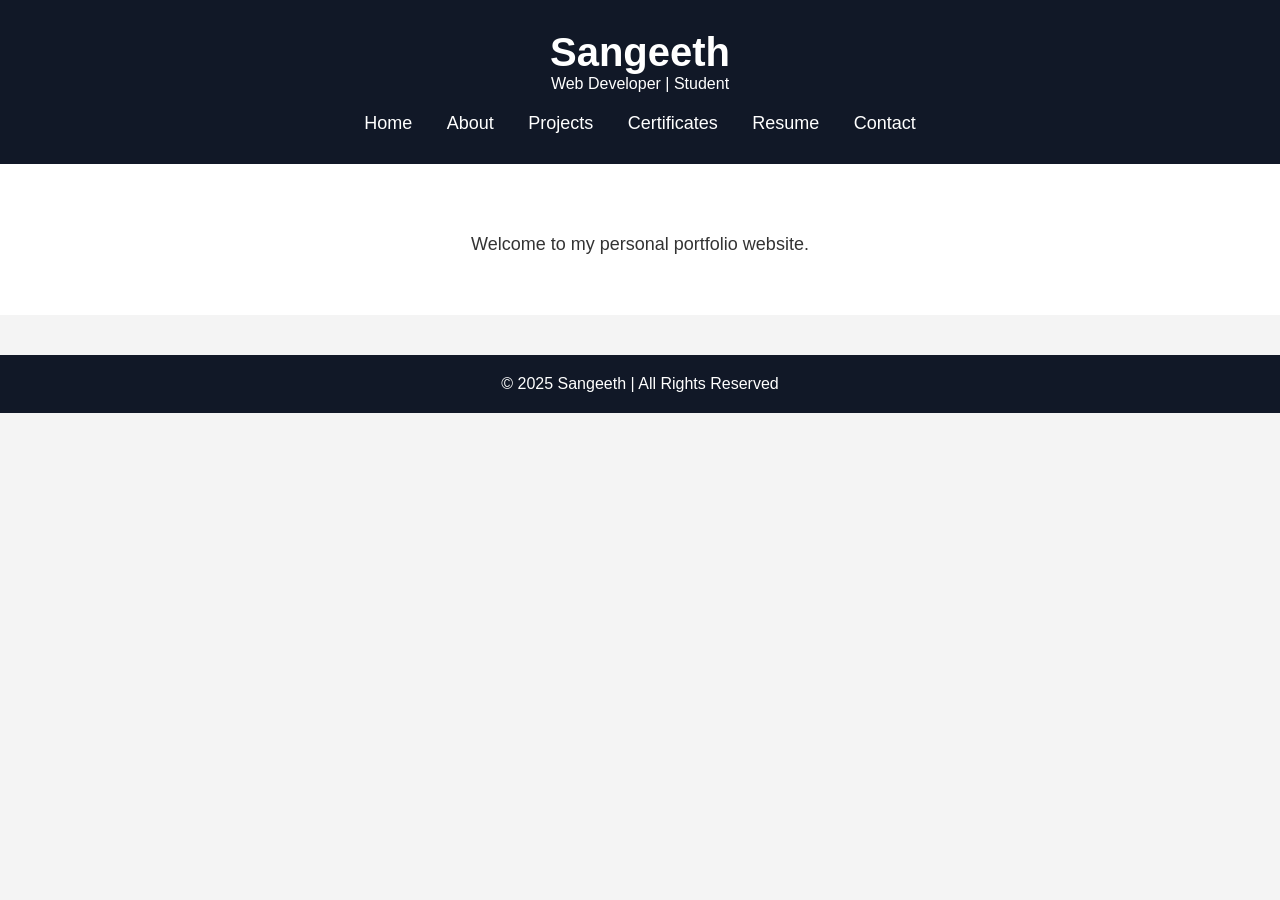
<file: index.html>
<!DOCTYPE html>
<html lang="en">
<head>
    <meta charset="UTF-8">
    <meta name="viewport" content="width=device-width, initial-scale=1.0">
    <title>Sangeeth Portfolio</title>
    <link rel="stylesheet" href="style.css">
</head>
<body>

<header>
    <h1>Sangeeth</h1>
    <p>Web Developer | Student</p>

    <nav>
        <a href="index.html">Home</a>
        <a href="about.html">About</a>
        <a href="projects.html">Projects</a>
        <a href="certificates.html">Certificates</a>
        <a href="resume.html">Resume</a>
        <a href="contact.html">Contact</a>
    </nav>
</header>

<section class="hero">
    
    <p>
        Welcome to my personal portfolio website.
    </p>

   
</section>

<footer>
    <p>© 2025 Sangeeth | All Rights Reserved</p>
</footer>

</body>
</html>
</file>
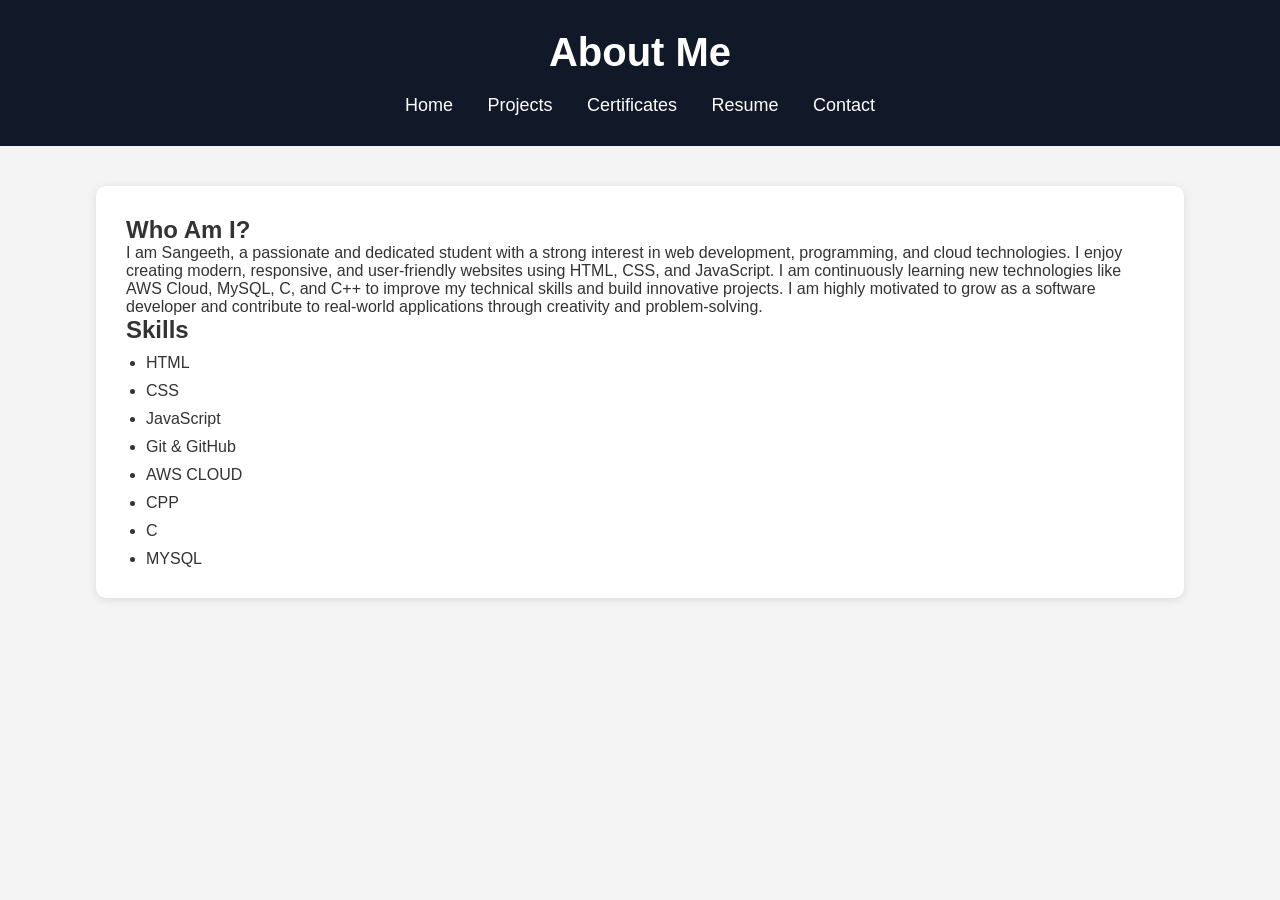
<file: about.html>
<!DOCTYPE html>
<html lang="en">
<head>
    <meta charset="UTF-8">
    <meta name="viewport" content="width=device-width, initial-scale=1.0">
    <title>About Me</title>
    <link rel="stylesheet" href="style.css">
</head>
<body>

<header>
    <h1>About Me</h1>

    <nav>
        <a href="index.html">Home</a>
        <a href="projects.html">Projects</a>
        <a href="certificates.html">Certificates</a>
        <a href="resume.html">Resume</a>
        <a href="contact.html">Contact</a>
    </nav>
</header>

<section class="card">
    <h2>Who Am I?</h2>

<p>
    I am Sangeeth, a passionate and dedicated student with a strong interest 
    in web development, programming, and cloud technologies. I enjoy creating 
    modern, responsive, and user-friendly websites using HTML, CSS, and 
    JavaScript.

    I am continuously learning new technologies like AWS Cloud, MySQL, C, 
    and C++ to improve my technical skills and build innovative projects. 
    I am highly motivated to grow as a software developer and contribute 
    to real-world applications through creativity and problem-solving.
</p>

    <h2>Skills</h2>

    <ul>
        <li>HTML</li>
        <li>CSS</li>
        <li>JavaScript</li>
        <li>Git & GitHub</li>
        <li>AWS CLOUD</li>
        <li>CPP</li>
        <li>C</li>
        <li>MYSQL</li>
    </ul>
</section>

</body>
</html>
</file>
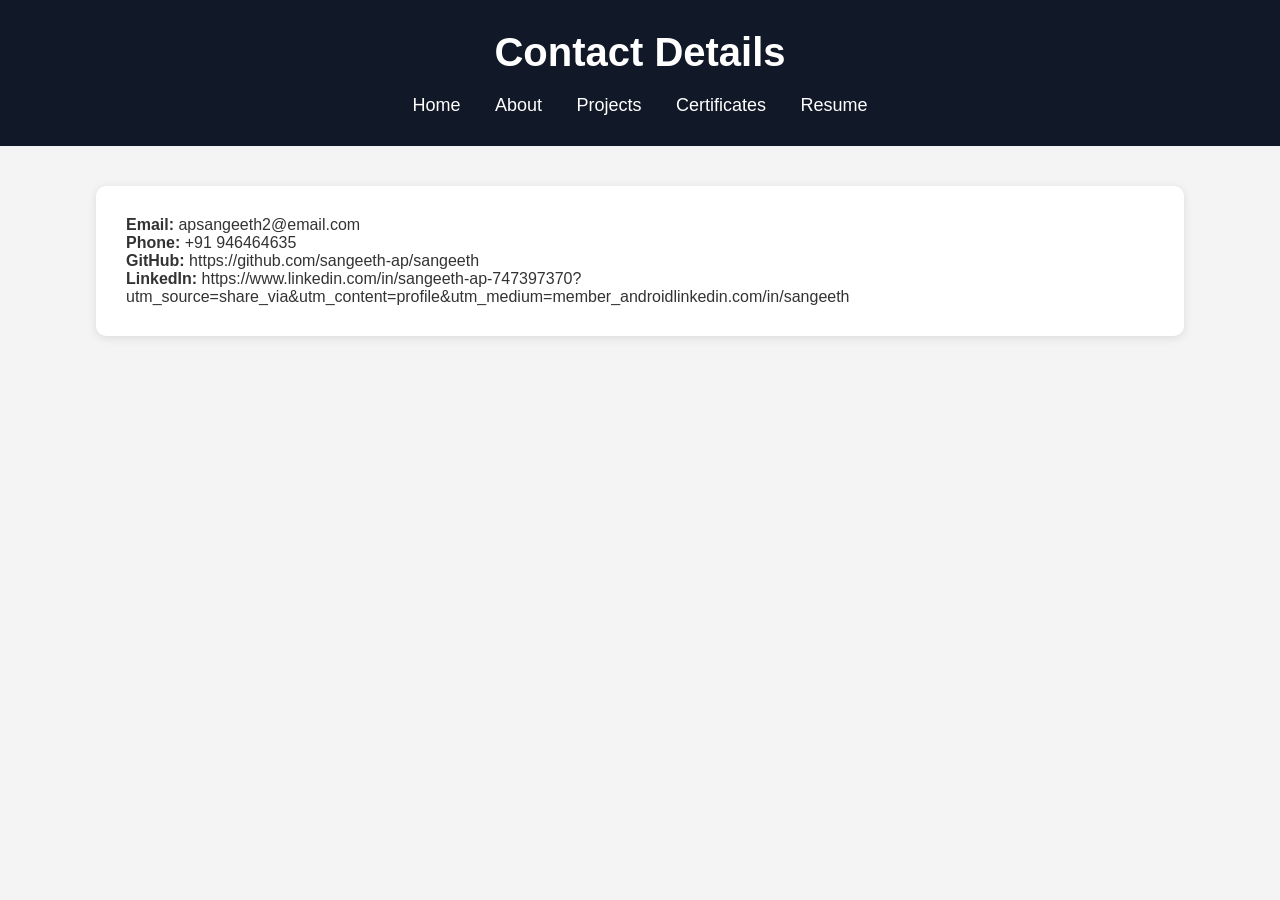
<file: contact.html>
<!DOCTYPE html>
<html lang="en">
<head>
    <meta charset="UTF-8">
    <meta name="viewport" content="width=device-width, initial-scale=1.0">
    <title>Contact</title>
    <link rel="stylesheet" href="style.css">
</head>
<body>

<header>
    <h1>Contact Details</h1>

    <nav>
        <a href="index.html">Home</a>
        <a href="about.html">About</a>
        <a href="projects.html">Projects</a>
        <a href="certificates.html">Certificates</a>
        <a href="resume.html">Resume</a>
    </nav>
</header>

<section class="card">

    <p><strong>Email:</strong> apsangeeth2@email.com</p>

    <p><strong>Phone:</strong> +91 946464635</p>

    <p><strong>GitHub:</strong> https://github.com/sangeeth-ap/sangeeth</p>

    <p><strong>LinkedIn:</strong> https://www.linkedin.com/in/sangeeth-ap-747397370?utm_source=share_via&utm_content=profile&utm_medium=member_androidlinkedin.com/in/sangeeth</p>

</section>

</body>
</html>
</file>
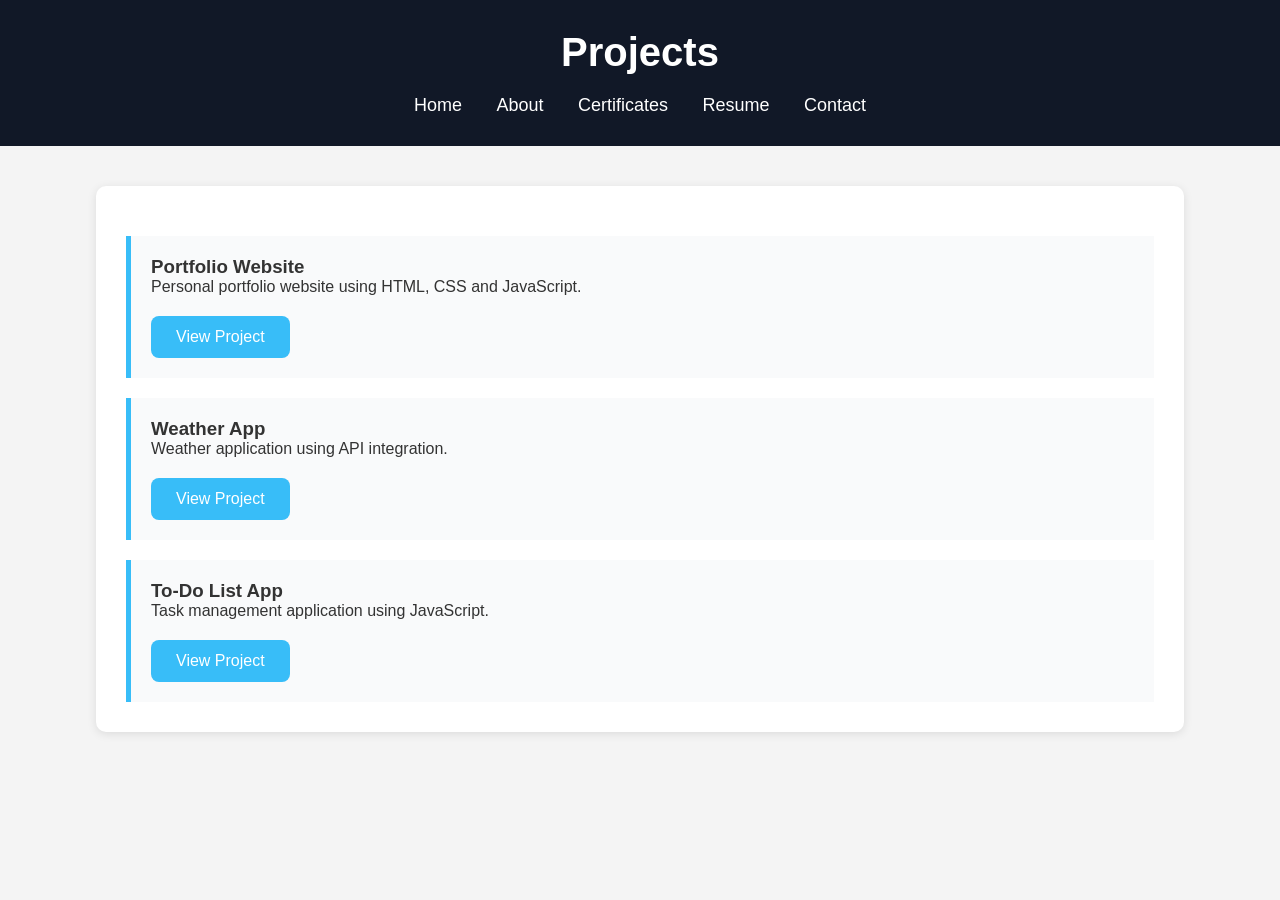
<file: projects.html>
<!DOCTYPE html>
<html lang="en">
<head>
    <meta charset="UTF-8">
    <meta name="viewport" content="width=device-width, initial-scale=1.0">
    <title>Projects</title>
    <link rel="stylesheet" href="style.css">
</head>
<body>

<header>
    <h1>Projects</h1>

    <nav>
        <a href="index.html">Home</a>
        <a href="about.html">About</a>
        <a href="certificates.html">Certificates</a>
        <a href="resume.html">Resume</a>
        <a href="contact.html">Contact</a>
    </nav>
</header>

<section class="card">

    <!-- Portfolio Website -->
    <div class="project-box">
        <h3>Portfolio Website</h3>

        <p>
            Personal portfolio website using HTML, CSS and JavaScript.
        </p>

        <a href="#" class="btn" target="_blank">
            View Project
        </a>
    </div>

    <!-- Weather App -->
    <div class="project-box">

        <h3>Weather App</h3>

        <p>
            Weather application using API integration.
        </p>

        <a href="file:///C:/Users/dell/Documents/project/projects/weather-app.html"
           class="btn"
           target="_blank">

            View Project

        </a>

    </div>

    <!-- To-Do App -->
    <div class="project-box">

        <h3>To-Do List App</h3>

        <p>
            Task management application using JavaScript.
        </p>

        <a href="#" class="btn" target="_blank">
            View Project
        </a>

    </div>

</section>

</body>
</html>
</file>
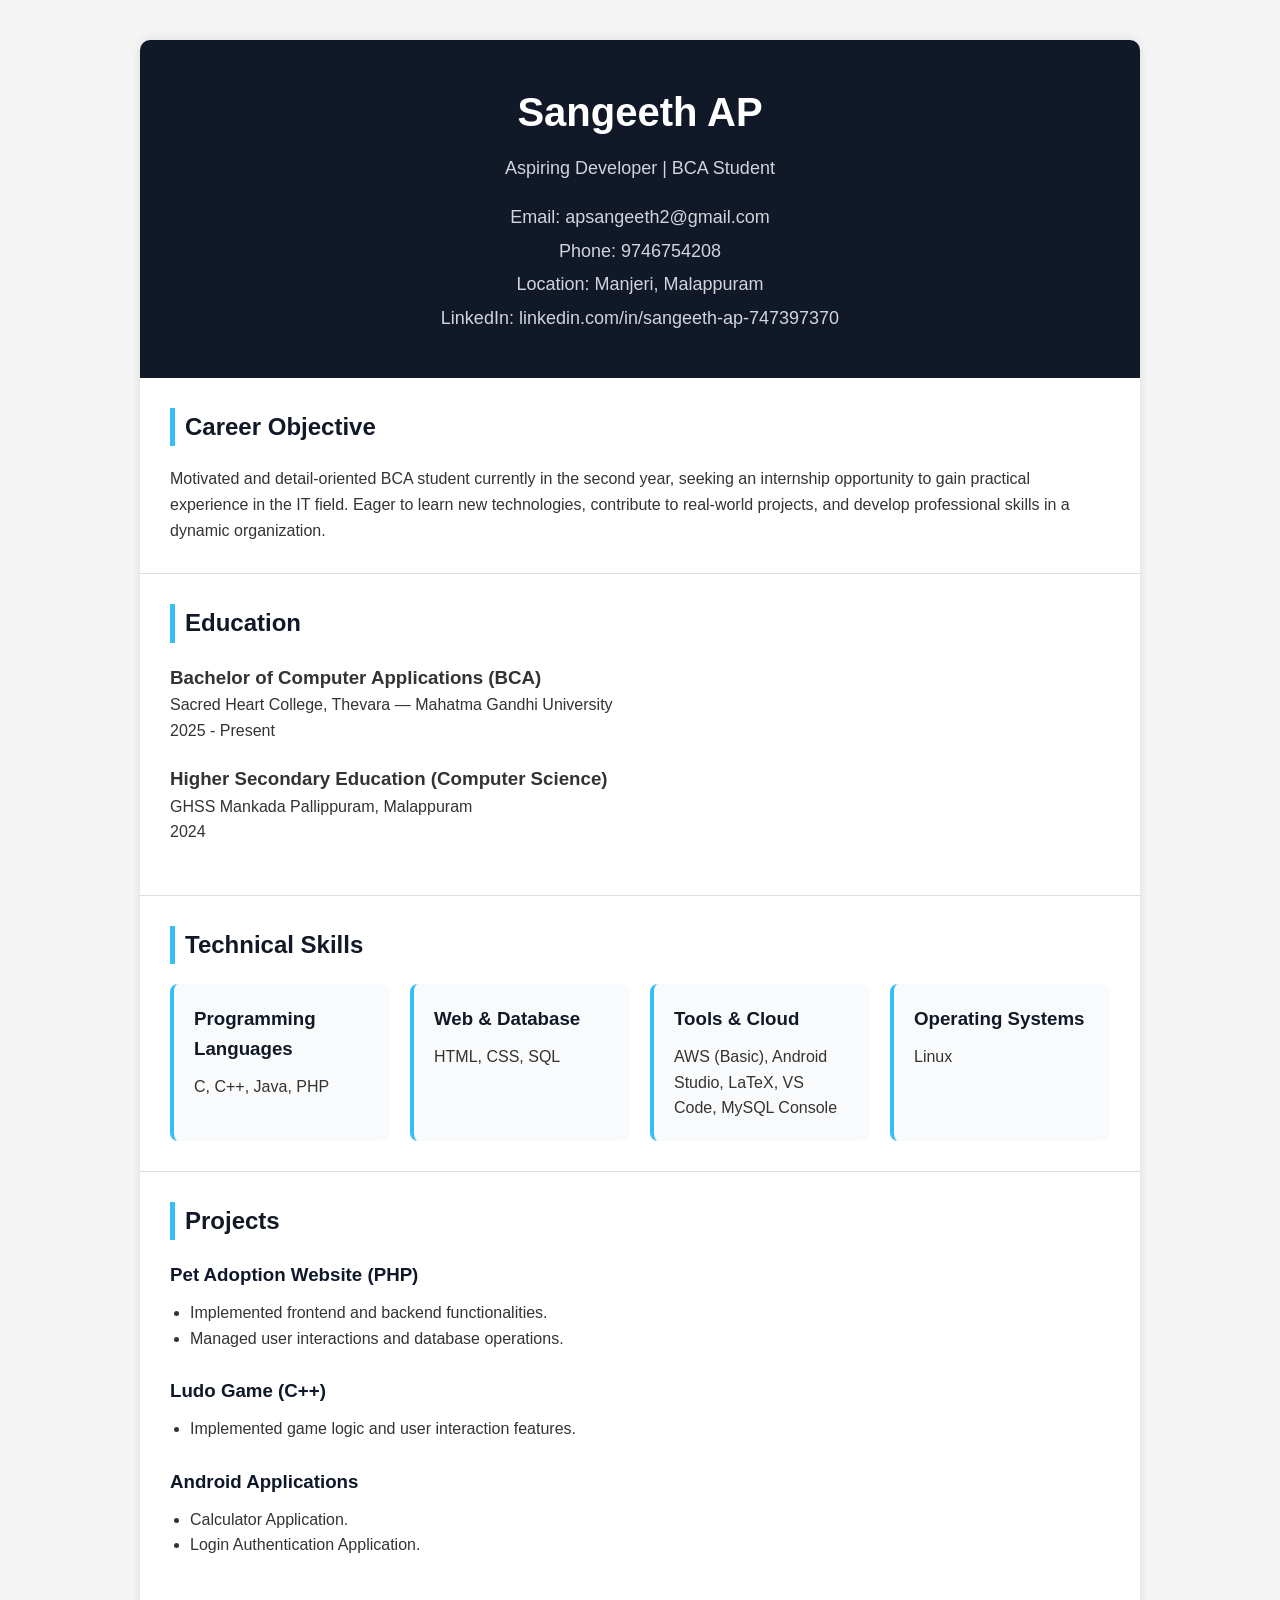
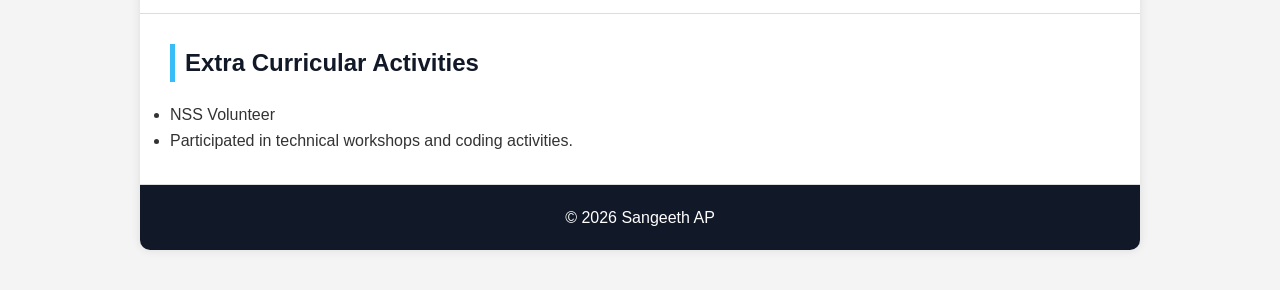
<file: resume.html>
<!DOCTYPE html>
<html lang="en">
<head>
<meta charset="UTF-8">
<meta name="viewport" content="width=device-width, initial-scale=1.0">
<title>Sangeeth AP | Resume</title>

<style>

*{
    margin:0;
    padding:0;
    box-sizing:border-box;
}

body{
    font-family:Arial, sans-serif;
    background:#f4f4f4;
    color:#333;
    line-height:1.6;
}

.resume-container{
    width:85%;
    max-width:1000px;
    margin:40px auto;
    background:white;
    box-shadow:0 0 10px rgba(0,0,0,0.1);
    border-radius:10px;
    overflow:hidden;
}

/* Header */

.resume-header{
    background:#111827;
    color:white;
    text-align:center;
    padding:40px 20px;
}

.resume-header h1{
    font-size:40px;
    margin-bottom:10px;
}

.resume-header p{
    font-size:18px;
    color:#d1d5db;
}

.contact-info{
    margin-top:20px;
}

.contact-info p{
    margin:5px 0;
}

/* Section Styling */

.section{
    padding:30px;
    border-bottom:1px solid #ddd;
}

.section h2{
    color:#111827;
    margin-bottom:20px;
    border-left:5px solid #38bdf8;
    padding-left:10px;
}

/* Education */

.education-item{
    margin-bottom:20px;
}

/* Skills */

.skills-grid{
    display:grid;
    grid-template-columns:repeat(auto-fit,minmax(220px,1fr));
    gap:20px;
}

.skill-box{
    background:#f9fafb;
    padding:20px;
    border-radius:8px;
    border-left:4px solid #38bdf8;
}

.skill-box h3{
    margin-bottom:10px;
    color:#111827;
}

/* Projects */

.project-item{
    margin-bottom:25px;
}

.project-item h3{
    color:#0f172a;
    margin-bottom:10px;
}

.project-item ul{
    margin-left:20px;
}

/* Footer */

footer{
    text-align:center;
    padding:20px;
    background:#111827;
    color:white;
}

/* Responsive */

@media(max-width:768px){

    .resume-container{
        width:95%;
    }

    .resume-header h1{
        font-size:30px;
    }

}

</style>

</head>
<body>

<div class="resume-container">

    <!-- Header -->

    <div class="resume-header">

        <h1>Sangeeth AP</h1>

        <p>Aspiring Developer | BCA Student</p>

        <div class="contact-info">
            <p>Email: apsangeeth2@gmail.com</p>
            <p>Phone: 9746754208</p>
            <p>Location: Manjeri, Malappuram</p>
            <p>LinkedIn: linkedin.com/in/sangeeth-ap-747397370</p>
        </div>

    </div>

    <!-- Career Objective -->

    <section class="section">

        <h2>Career Objective</h2>

        <p>
            Motivated and detail-oriented BCA student currently in the second year,
            seeking an internship opportunity to gain practical experience in the IT field.
            Eager to learn new technologies, contribute to real-world projects,
            and develop professional skills in a dynamic organization.
        </p>

    </section>

    <!-- Education -->

    <section class="section">

        <h2>Education</h2>

        <div class="education-item">

            <h3>Bachelor of Computer Applications (BCA)</h3>

            <p>
                Sacred Heart College, Thevara — Mahatma Gandhi University
            </p>

            <p>2025 - Present</p>

        </div>

        <div class="education-item">

            <h3>Higher Secondary Education (Computer Science)</h3>

            <p>
                GHSS Mankada Pallippuram, Malappuram
            </p>

            <p>2024</p>

        </div>

    </section>

    <!-- Skills -->

    <section class="section">

        <h2>Technical Skills</h2>

        <div class="skills-grid">

            <div class="skill-box">

                <h3>Programming Languages</h3>

                <p>C, C++, Java, PHP</p>

            </div>

            <div class="skill-box">

                <h3>Web & Database</h3>

                <p>HTML, CSS, SQL</p>

            </div>

            <div class="skill-box">

                <h3>Tools & Cloud</h3>

                <p>
                    AWS (Basic), Android Studio,
                    LaTeX, VS Code, MySQL Console
                </p>

            </div>

            <div class="skill-box">

                <h3>Operating Systems</h3>

                <p>Linux</p>

            </div>

        </div>

    </section>

    <!-- Projects -->

    <section class="section">

        <h2>Projects</h2>

        <div class="project-item">

            <h3>Pet Adoption Website (PHP)</h3>

            <ul>
                <li>Implemented frontend and backend functionalities.</li>
                <li>Managed user interactions and database operations.</li>
            </ul>

        </div>

        <div class="project-item">

            <h3>Ludo Game (C++)</h3>

            <ul>
                <li>Implemented game logic and user interaction features.</li>
            </ul>

        </div>

        <div class="project-item">

            <h3>Android Applications</h3>

            <ul>
                <li>Calculator Application.</li>
                <li>Login Authentication Application.</li>
            </ul>

        </div>

    </section>

    <!-- Activities -->

    <section class="section">

        <h2>Extra Curricular Activities</h2>

        <ul>
            <li>NSS Volunteer</li>
            <li>Participated in technical workshops and coding activities.</li>
        </ul>

    </section>

    <!-- Footer -->

    <footer>

        <p>© 2026 Sangeeth AP</p>

    </footer>

</div>

</body>
</html>
</file>
<file: style.css>
*{
    margin:0;
    padding:0;
    box-sizing:border-box;
}

body{
    font-family:Arial, sans-serif;
    background:#f4f4f4;
    color:#333;
}

header{
    background:#111827;
    color:white;
    text-align:center;
    padding:30px;
}

header h1{
    font-size:40px;
}

nav{
    margin-top:20px;
}

nav a{
    color:white;
    text-decoration:none;
    margin:0 15px;
    font-size:18px;
}

nav a:hover{
    color:#38bdf8;
}

.hero{
    text-align:center;
    padding:60px 20px;
    background:white;
}

.hero img{
    width:180px;
    height:180px;
    border-radius:50%;
    object-fit:cover;
    border:5px solid #38bdf8;
}

.hero h2{
    margin-top:20px;
    font-size:35px;
}

.hero p{
    margin-top:10px;
    font-size:18px;
}

.btn{
    display:inline-block;
    margin-top:20px;
    background:#38bdf8;
    color:white;
    padding:12px 25px;
    text-decoration:none;
    border-radius:8px;
}

.btn:hover{
    background:#0284c7;
}

.card{
    width:85%;
    margin:40px auto;
    background:white;
    padding:30px;
    border-radius:10px;
    box-shadow:0 2px 10px rgba(0,0,0,0.1);
}

.project-box{
    background:#f9fafb;
    padding:20px;
    margin-top:20px;
    border-left:5px solid #38bdf8;
}

ul{
    margin-left:20px;
}

li{
    margin-top:10px;
}

footer{
    text-align:center;
    background:#111827;
    color:white;
    padding:20px;
    margin-top:40px;
}
</file>
